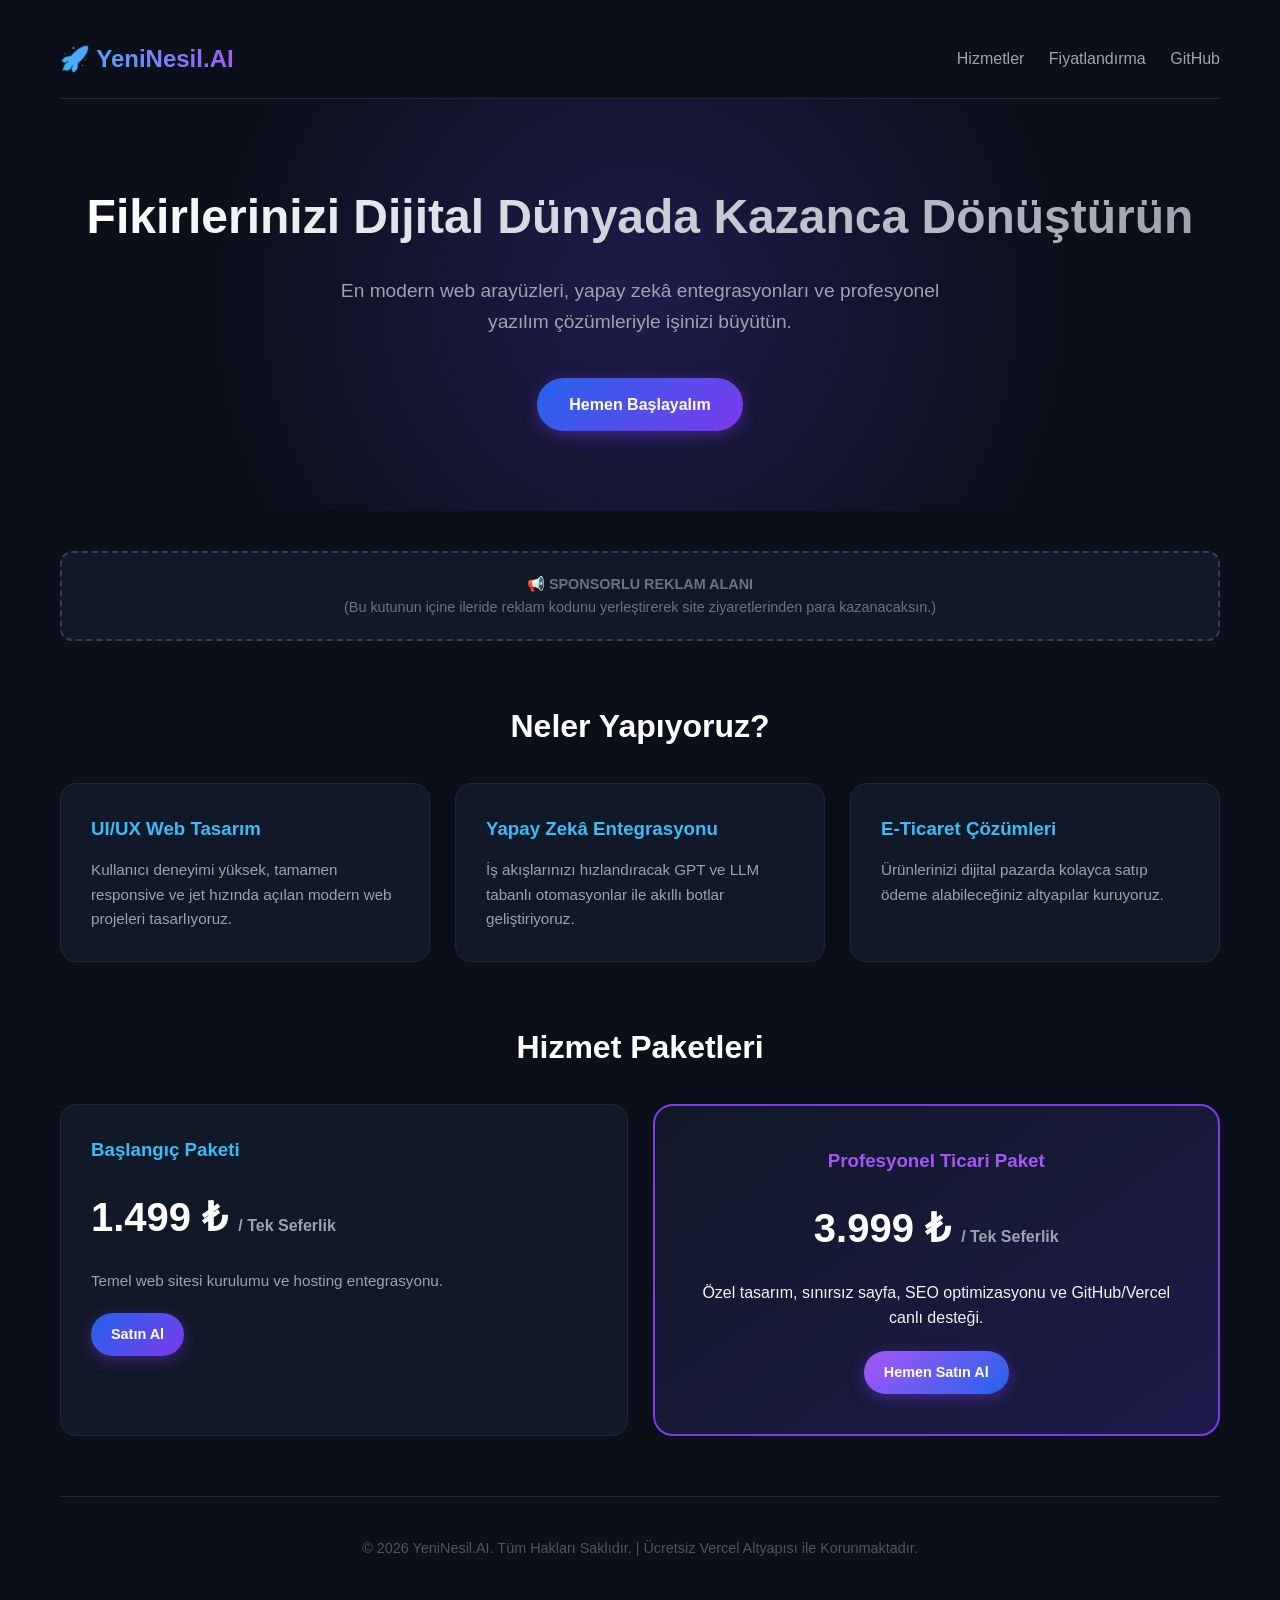
<file: index17.html>
<!DOCTYPE html PUBLIC "-//W3C//DTD XHTML 1.0 Transitional//EN" "http://www.w3.org/TR/xhtml1/DTD/xhtml1-transitional.dtd">
<html xmlns="http://www.w3.org/1999/xhtml">
<head>
<meta http-equiv="Content-Type" content="text/html; charset=utf-8" />
<title>ANASAYFA</title>
</head>
<!DOCTYPE html>
<html lang="tr">
<head>
    <meta charset="UTF-8">
    <meta name="viewport" content="width=device-width, initial-scale=1.0">
    <title>Geleceğin Dijital Ajansı | Dijital Çözümler</title>
    <style>
        /* Modern UI & Reset Kuralları */
        * {
            margin: 0;
            padding: 0;
            box-sizing: border-box;
            font-family: 'Segoe UI', Roboto, Helvetica, Arial, sans-serif;
        }
        body {
            background-color: #0b0f19;
            color: #f3f4f6;
            line-height: 1.6;
        }
        .container {
            max-width: 1200px;
            margin: 0 auto;
            padding: 20px;
        }

        /* Navigasyon Barı */
        nav {
            display: flex;
            justify-content: space-between;
            align-items: center;
            padding: 20px 0;
            border-bottom: 1px solid #1f2937;
        }
        .logo {
            font-size: 1.5rem;
            font-weight: bold;
            background: linear-gradient(45deg, #38bdf8, #a855f7);
            -webkit-background-clip: text;
            -webkit-text-fill-color: transparent;
        }
        .nav-links a {
            color: #9ca3af;
            text-decoration: none;
            margin-left: 20px;
            transition: color 0.3s;
        }
        .nav-links a:hover {
            color: #38bdf8;
        }

        /* Ana Karşılama Bölümü (Hero Section) */
        .hero {
            text-align: center;
            padding: 80px 20px;
            background: radial-gradient(circle at center, #1e1b4b 0%, #0b0f19 70%);
        }
        .hero h1 {
            font-size: 3rem;
            margin-bottom: 20px;
            background: linear-gradient(to right, #ffffff, #9ca3af);
            -webkit-background-clip: text;
            -webkit-text-fill-color: transparent;
        }
        .hero p {
            color: #9ca3af;
            font-size: 1.2rem;
            max-width: 600px;
            margin: 0 auto 40px auto;
        }
        .btn-primary {
            display: inline-block;
            background: linear-gradient(135deg, #2563eb, #7c3aed);
            color: white;
            padding: 14px 32px;
            border-radius: 50px;
            text-decoration: none;
            font-weight: bold;
            box-shadow: 0 4px 15px rgba(124, 58, 237, 0.4);
            transition: transform 0.3s, box-shadow 0.3s;
        }
        .btn-primary:hover {
            transform: translateY(-2px);
            box-shadow: 0 6px 20px rgba(124, 58, 237, 0.6);
        }

        /* Hizmetlerimiz Bölümü */
        .section-title {
            text-align: center;
            font-size: 2rem;
            margin: 60px 0 30px 0;
            color: #ffffff;
        }
        .grid {
            display: grid;
            grid-template-columns: repeat(auto-fit, minmax(300px, 1fr));
            gap: 25px;
            margin-bottom: 60px;
        }
        .card {
            background: #111827;
            border: 1px solid #1f2937;
            padding: 30px;
            border-radius: 16px;
            transition: border-color 0.3s, transform 0.3s;
        }
        .card:hover {
            border-color: #38bdf8;
            transform: translateY(-5px);
        }
        .card h3 {
            margin-bottom: 15px;
            color: #38bdf8;
        }
        .card p {
            color: #9ca3af;
            font-size: 0.95rem;
        }

        /* Para Kazanma Alanı: Fiyatlandırma Paketleri */
        .pricing-card {
            background: linear-gradient(145deg, #111827, #1e1b4b);
            border: 2px solid #7c3aed;
            text-align: center;
            padding: 40px;
            border-radius: 20px;
            position: relative;
        }
        .price {
            font-size: 2.5rem;
            font-weight: bold;
            color: #ffffff;
            margin: 20px 0;
        }
        .price span {
            font-size: 1rem;
            color: #9ca3af;
        }

        /* Reklam Dağıtım Alanı (Google AdSense Uyumlu) */
        .ad-banner {
            background: #111827;
            border: 2px dashed #374151;
            padding: 20px;
            text-align: center;
            border-radius: 12px;
            color: #6b7280;
            margin: 40px 0;
            font-size: 0.9rem;
        }

        /* Footer */
        footer {
            text-align: center;
            padding: 40px 0;
            color: #4b5563;
            border-top: 1px solid #1f2937;
            font-size: 0.9rem;
        }
    </style>
</head>
<body>

    <div class="container">
        <!-- Menü Kısmı -->
        <nav>
            <div class="logo">🚀 YeniNesil.AI</div>
            <div class="nav-links">
                <a href="#hizmetler">Hizmetler</a>
                <a href="#fiyatlar">Fiyatlandırma</a>
                <a href="https://github.com" target="_blank">GitHub</a>
            </div>
        </nav>

        <!-- Karşılama Ekranı -->
        <section class="hero">
            <h1>Fikirlerinizi Dijital Dünyada Kazanca Dönüştürün</h1>
            <p>En modern web arayüzleri, yapay zekâ entegrasyonları ve profesyonel yazılım çözümleriyle işinizi büyütün.</p>
            <a href="https://wa.me" target="_blank" class="btn-primary">Hemen Başlayalım</a>
        </section>

        <!-- Google AdSense Reklam Alanı -->
        <div class="ad-banner">
            📢 <b>SPONSORLU REKLAM ALANI</b><br>
            (Bu kutunun içine ileride reklam kodunu yerleştirerek site ziyaretlerinden para kazanacaksın.)
        </div>

        <!-- Hizmetler Kısmı -->
        <h2 class="section-title" id="hizmetler">Neler Yapıyoruz?</h2>
        <div class="grid">
            <div class="card">
                <h3>UI/UX Web Tasarım</h3>
                <p>Kullanıcı deneyimi yüksek, tamamen responsive ve jet hızında açılan modern web projeleri tasarlıyoruz.</p>
            </div>
            <div class="card">
                <h3>Yapay Zekâ Entegrasyonu</h3>
                <p>İş akışlarınızı hızlandıracak GPT ve LLM tabanlı otomasyonlar ile akıllı botlar geliştiriyoruz.</p>
            </div>
            <div class="card">
                <h3>E-Ticaret Çözümleri</h3>
                <p>Ürünlerinizi dijital pazarda kolayca satıp ödeme alabileceğiniz altyapılar kuruyoruz.</p>
            </div>
        </div>

        <!-- Fiyatlar / Satış Kısmı -->
        <h2 class="section-title" id="fiyatlar">Hizmet Paketleri</h2>
        <div class="grid">
            <div class="card">
                <h3>Başlangıç Paketi</h3>
                <div class="price">1.499 ₺ <span>/ Tek Seferlik</span></div>
                <p style="margin-bottom: 20px;">Temel web sitesi kurulumu ve hosting entegrasyonu.</p>
                <a href="#" class="btn-primary" style="padding: 10px 20px; font-size: 0.9rem;">Satın Al</a>
            </div>
            <div class="pricing-card">
                <h3 style="color: #a855f7;">Profesyonel Ticari Paket</h3>
                <div class="price">3.999 ₺ <span>/ Tek Seferlik</span></div>
                <p style="margin-bottom: 20px;">Özel tasarım, sınırsız sayfa, SEO optimizasyonu ve GitHub/Vercel canlı desteği.</p>
                <a href="#" class="btn-primary" style="padding: 10px 20px; font-size: 0.9rem; background: linear-gradient(135deg, #a855f7, #2563eb);">Hemen Satın Al</a>
            </div>
        </div>

        <!-- Alt Kısım -->
        <footer>
            &copy; 2026 YeniNesil.AI. Tüm Hakları Saklıdır. | Ücretsiz Vercel Altyapısı ile Korunmaktadır.
        </footer>
    </div>

<body>
</body>
</html>
</file>
